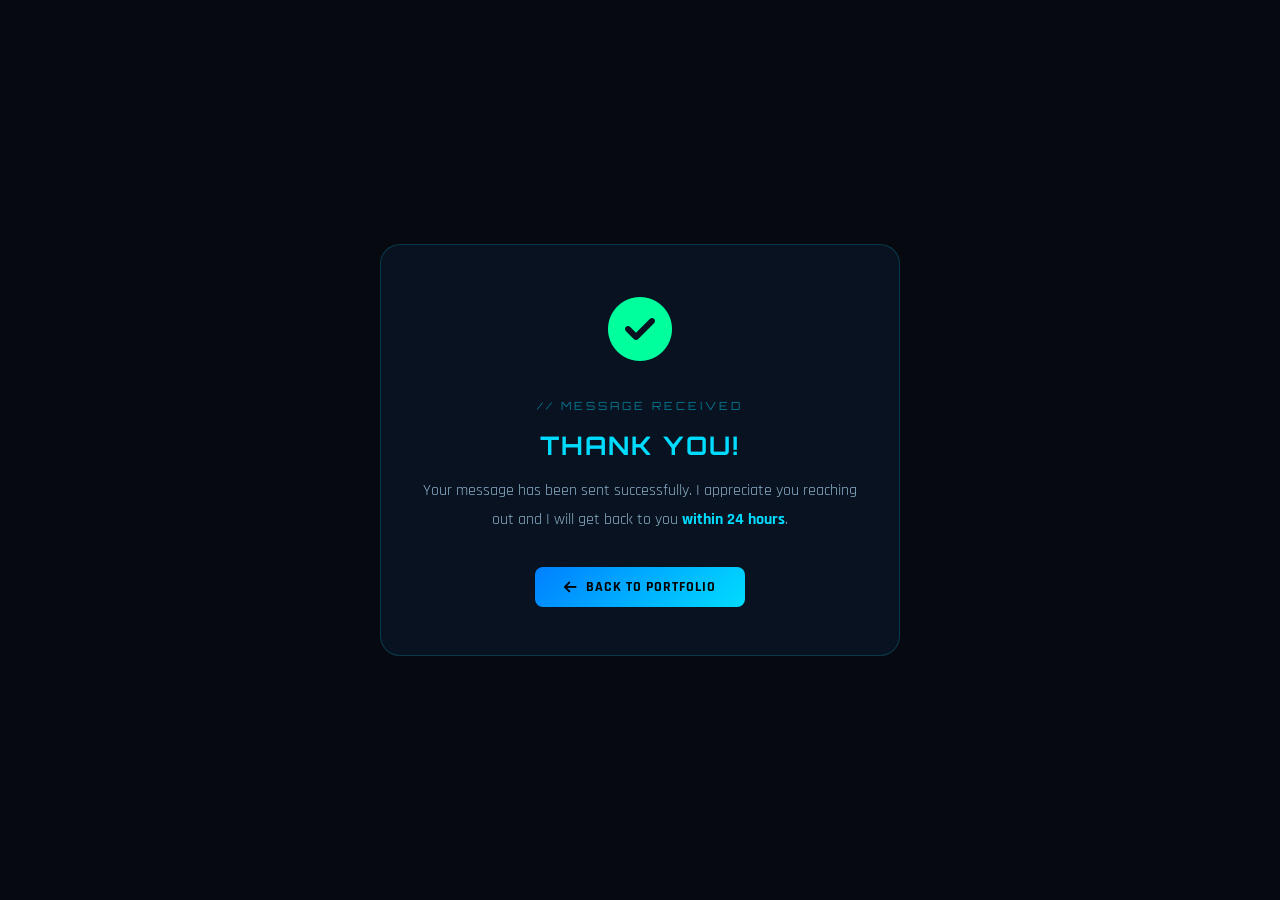
<file: success.html>
<!DOCTYPE html>
<html lang="en">
<head>
  <meta charset="UTF-8"/>
  <meta name="viewport" content="width=device-width, initial-scale=1.0"/>
  <title>Message Sent | TUYIZERE Federance</title>
  <link href="https://fonts.googleapis.com/css2?family=Orbitron:wght@700&family=Rajdhani:wght@400;600&display=swap" rel="stylesheet"/>
  <link rel="stylesheet" href="https://cdnjs.cloudflare.com/ajax/libs/font-awesome/6.5.0/css/all.min.css"/>
  <style>
    *{box-sizing:border-box;margin:0;padding:0}
    body{font-family:'Rajdhani',sans-serif;background:#06090f;color:#ddeeff;min-height:100vh;display:flex;align-items:center;justify-content:center;text-align:center;padding:2rem}
    .box{max-width:520px;background:rgba(10,20,35,0.9);border:1px solid rgba(0,220,255,0.2);border-radius:20px;padding:3rem 2.5rem}
    .icon{font-size:4rem;color:#00ff9d;margin-bottom:1.5rem;animation:pop .5s ease}
    @keyframes pop{0%{transform:scale(0)}100%{transform:scale(1)}}
    h1{font-family:'Orbitron',monospace;font-size:1.6rem;color:#00dcff;margin-bottom:1rem;letter-spacing:2px;text-transform:uppercase}
    p{color:#8ab0c8;font-size:1rem;line-height:1.8;margin-bottom:2rem}
    a{display:inline-flex;align-items:center;gap:.5rem;background:linear-gradient(135deg,#0080ff,#00dcff);color:#000;font-weight:700;font-size:.9rem;padding:.7rem 1.8rem;border-radius:8px;text-decoration:none;text-transform:uppercase;letter-spacing:1px;transition:.25s}
    a:hover{transform:translateY(-3px);box-shadow:0 8px 24px rgba(0,220,255,.4)}
    .tag{font-family:'Orbitron',monospace;font-size:.7rem;color:rgba(0,220,255,.5);letter-spacing:3px;margin-bottom:1rem;display:block}
  </style>
</head>
<body>
  <div class="box">
    <div class="icon"><i class="fas fa-check-circle"></i></div>
    <span class="tag">// MESSAGE RECEIVED</span>
    <h1>Thank You!</h1>
    <p>Your message has been sent successfully. I appreciate you reaching out and I will get back to you <strong style="color:#00dcff">within 24 hours</strong>.</p>
    <a href="index.html"><i class="fas fa-arrow-left"></i> Back to Portfolio</a>
  </div>
</body>
</html>
</file>
